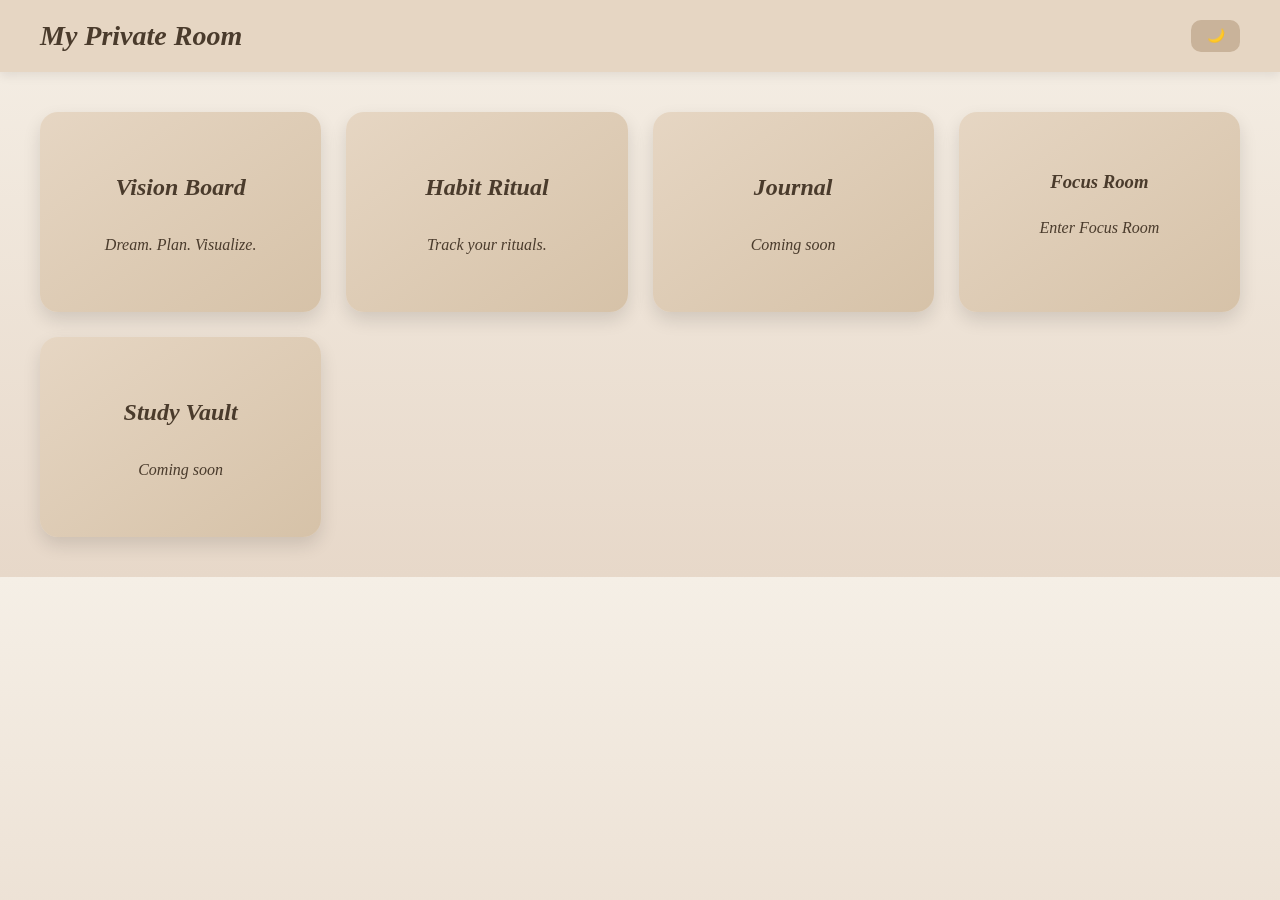
<file: index.html>
<!DOCTYPE html>
<html lang="en">
<head>
<meta charset="UTF-8">
<meta name="viewport" content="width=device-width, initial-scale=1.0">
<link rel="icon" href="file_0000000035c07246bc04e01162a5d8fd.ico" type="image/x-icon">
<title>Private Room</title>
<link rel="stylesheet" href="style.css">
</head>

<body>

<header class="topbar">
<h1>My Private Room</h1>
<button id="darkToggle">🌙</button>
</header>

<main class="board">

<a href="vision.html" class="card large">
<h2>Vision Board</h2>
<p>Dream. Plan. Visualize.</p>
</a>

<a href="habits.html" class="card">
<h2>Habit Ritual</h2>
<p>Track your rituals.</p>
</a>

<div class="card">
<h2>Journal</h2>
<p>Coming soon</p>
</div>

<a href="focus.html" class="card">

<h3>Focus Room</h3>
<p>Enter Focus Room</p>

</a>

<div class="card">
<h2>Study Vault</h2>
<p>Coming soon</p>
</div>

</main>

<script src="script.js"></script>
</body>
</html>
</file>
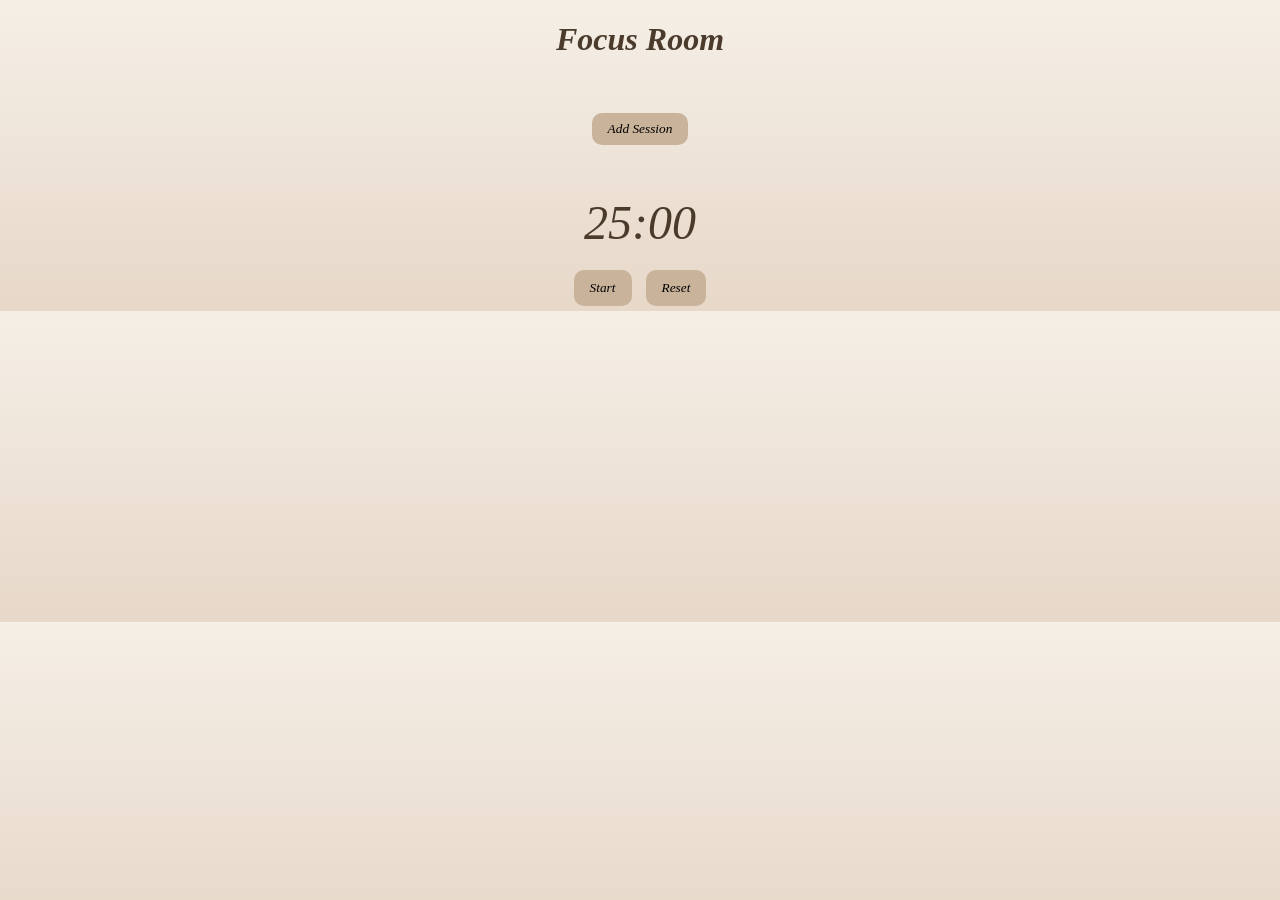
<file: focus.html>
<!DOCTYPE html>
<html lang="en">

<head>
<meta charset="UTF-8">
<meta name="viewport" content="width=device-width, initial-scale=1.0">
<title>Focus Room</title>

<link rel="stylesheet" href="focus.css">
<link rel="stylesheet" href="style.css">

</head>

<body>

<h1 class="focus-title">Focus Room</h1>

<div class="sessions-container" id="sessionsContainer">
</div>

<button id="addSessionBtn" class="add-session">
Add Session
</button>

<div class="timer-container">

<div id="timerDisplay" class="timer-display">
25:00
</div>

<button id="startTimer">Start</button>
<button id="resetTimer">Reset</button>

</div>

<script src="focus.js"></script>

</body>

</html>
</file>
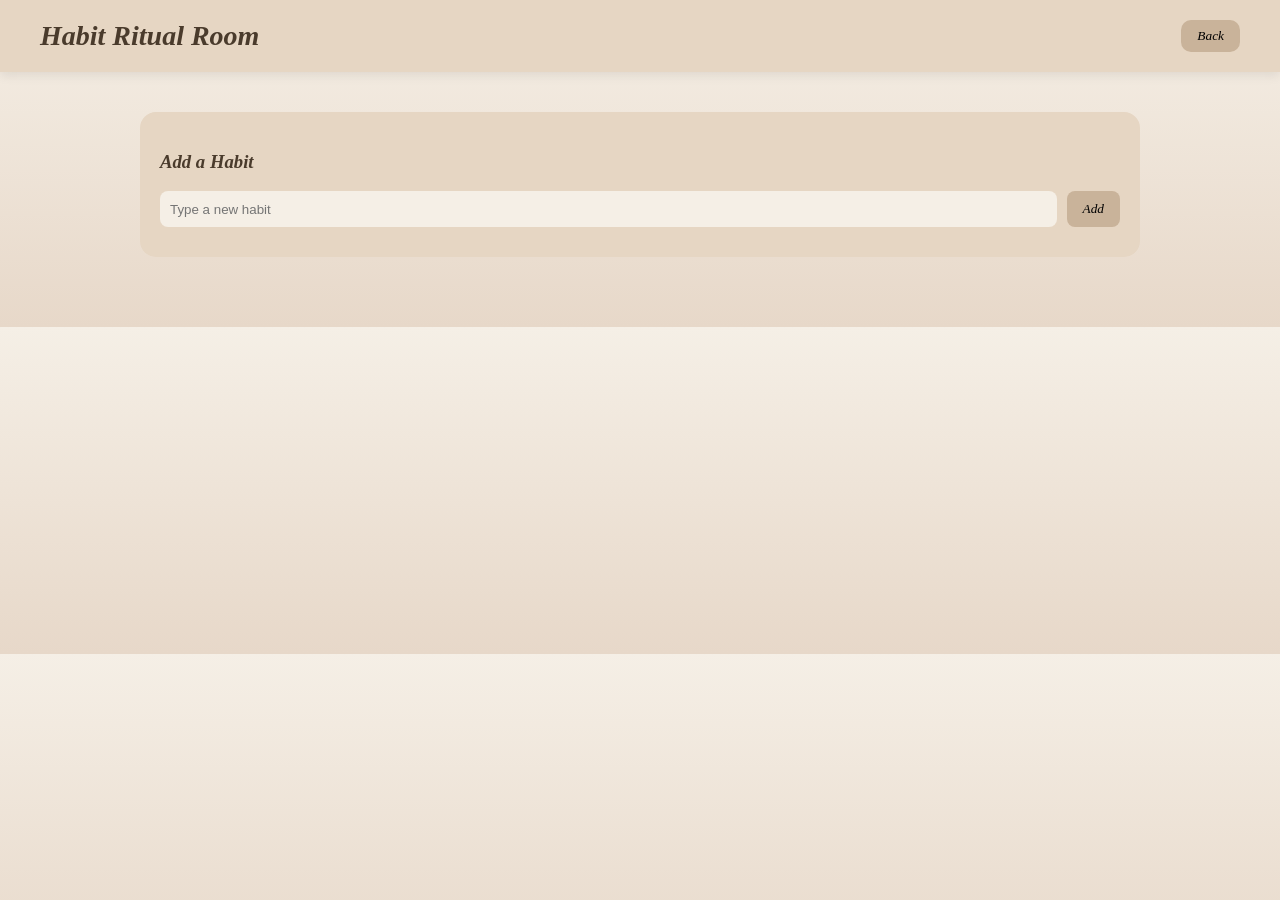
<file: habits.html>
<!DOCTYPE html>
<html lang="en">
<head>
<meta charset="UTF-8">
<meta name="viewport" content="width=device-width, initial-scale=1.0">

<title>Habit Ritual Room</title>

<link rel="stylesheet" href="style.css">

</head>

<body>

<header class="topbar">
<h1>Habit Ritual Room</h1>
<a href="index.html"><button>Back</button></a>
</header>

<section class="habit-section">

<div class="todo">

<h3>Add a Habit</h3>

<div class="todo-input">

<input id="habitInput" placeholder="Type a new habit">

<button id="addHabitBtn">Add</button>

</div>

</div>

<div id="habitGrid" class="habit-grid"></div>

</section>

<script src="habits.js"></script>

</body>
</html>
</file>
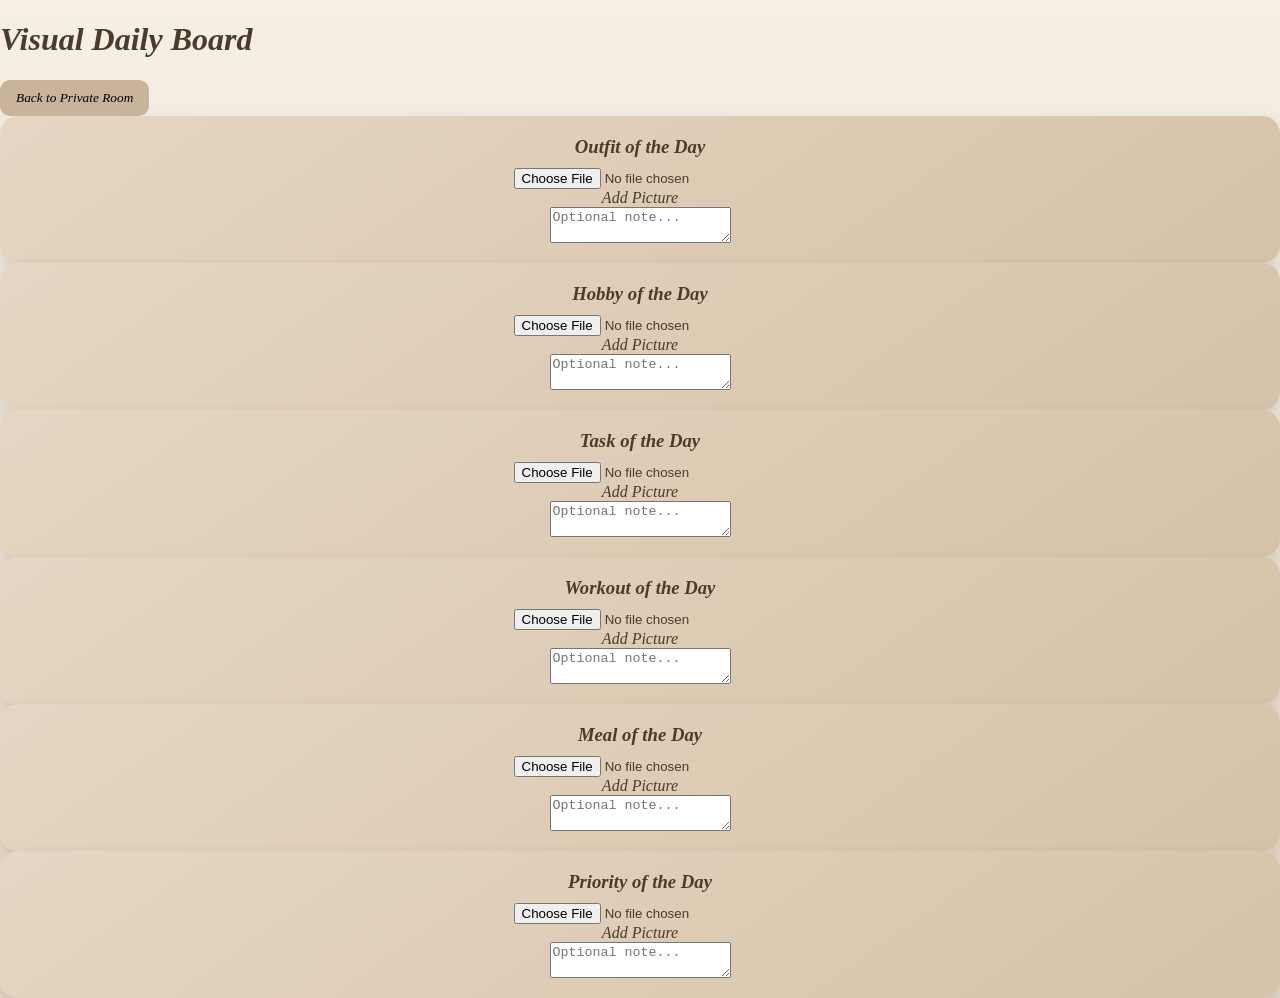
<file: index2.html>
<!DOCTYPE html>
<html lang="en">
<head>
  <meta charset="UTF-8">
  <meta name="viewport" content="width=device-width, initial-scale=1.0">
  <title>Visual Daily Board</title>
  <link rel="stylesheet" href="style.css">
</head>
<body>

  <main class="vision-wrapper">

    <h1>Visual Daily Board</h1>

    <button onclick="window.location.href='index.html'" class="secondary-btn">
      Back to Private Room
    </button>

    <section id="visualBoard">

      <!-- Outfit -->
      <div class="card">
        <h3>Outfit of the Day</h3>
        <img id="outfitImg" alt="">
        <input type="file" id="outfitUpload" accept="image/*">
        <label for="outfitUpload">Add Picture</label>
        <textarea placeholder="Optional note..."></textarea>
      </div>

      <!-- Hobby -->
      <div class="card">
        <h3>Hobby of the Day</h3>
        <img id="hobbyImg" alt="">
        <input type="file" id="hobbyUpload" accept="image/*">
        <label for="hobbyUpload">Add Picture</label>
        <textarea placeholder="Optional note..."></textarea>
      </div>

      <!-- Task -->
      <div class="card">
        <h3>Task of the Day</h3>
        <img id="taskImg" alt="">
        <input type="file" id="taskUpload" accept="image/*">
        <label for="taskUpload">Add Picture</label>
        <textarea placeholder="Optional note..."></textarea>
      </div>

      <!-- Workout -->
      <div class="card">
        <h3>Workout of the Day</h3>
        <img id="workoutImg" alt="">
        <input type="file" id="workoutUpload" accept="image/*">
        <label for="workoutUpload">Add Picture</label>
        <textarea placeholder="Optional note..."></textarea>
      </div>

      <!-- Meal -->
      <div class="card">
        <h3>Meal of the Day</h3>
        <img id="mealImg" alt="">
        <input type="file" id="mealUpload" accept="image/*">
        <label for="mealUpload">Add Picture</label>
        <textarea placeholder="Optional note..."></textarea>
      </div>

      <!-- Priority -->
      <div class="card">
        <h3>Priority of the Day</h3>
        <img id="priorityImg" alt="">
        <input type="file" id="priorityUpload" accept="image/*">
        <label for="priorityUpload">Add Picture</label>
        <textarea placeholder="Optional note..."></textarea>
      </div>

    </section>


  </main>

  <script src="vision.js"></script>
</body>
</html>
</file>
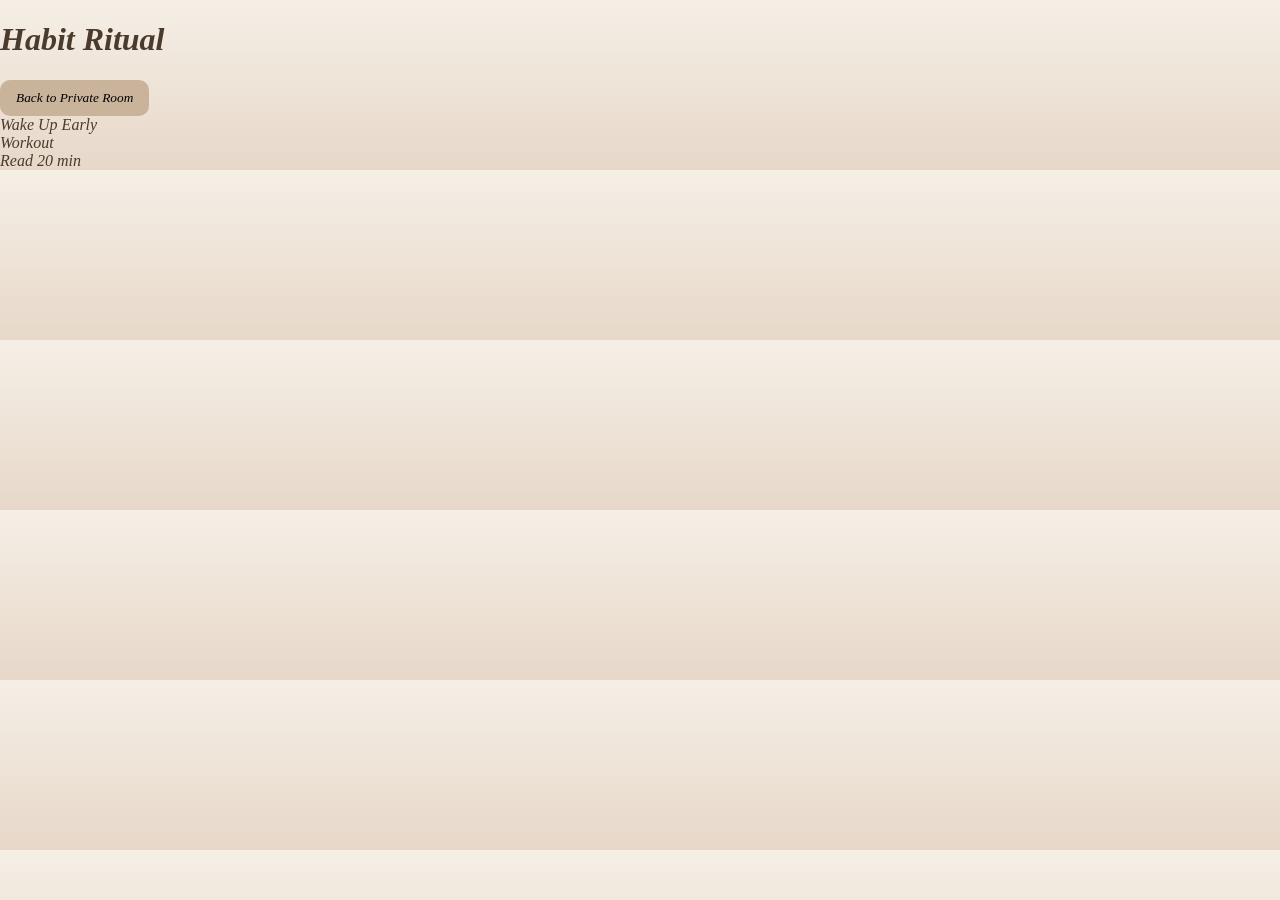
<file: index3.html>
<!DOCTYPE html>
<html lang="en">
<head>
  <meta charset="UTF-8">
  <meta name="viewport" content="width=device-width, initial-scale=1.0">
  <title>Habit Ritual</title>
  <link rel="stylesheet" href="style.css">
</head>
<body>

  <main class="habit-wrapper">

    <h1>Habit Ritual</h1>

    <button onclick="window.location.href='index.html'" class="secondary-btn">
      Back to Private Room
    </button>

    <div class="habit-container">

      <div class="habit-row">
        <span>Wake Up Early</span>
        <div class="habit-boxes">
          <div class="box"></div>
          <div class="box"></div>
          <div class="box"></div>
          <div class="box"></div>
          <div class="box"></div>
          <div class="box"></div>
          <div class="box"></div>
        </div>
      </div>

      <div class="habit-row">
        <span>Workout</span>
        <div class="habit-boxes">
          <div class="box"></div>
          <div class="box"></div>
          <div class="box"></div>
          <div class="box"></div>
          <div class="box"></div>
          <div class="box"></div>
          <div class="box"></div>
        </div>
      </div>

      <div class="habit-row">
        <span>Read 20 min</span>
        <div class="habit-boxes">
          <div class="box"></div>
          <div class="box"></div>
          <div class="box"></div>
          <div class="box"></div>
          <div class="box"></div>
          <div class="box"></div>
          <div class="box"></div>
        </div>
      </div>

    </div>

  </main>

  <script src="script3.js"></script>
</body>
</html>
</file>
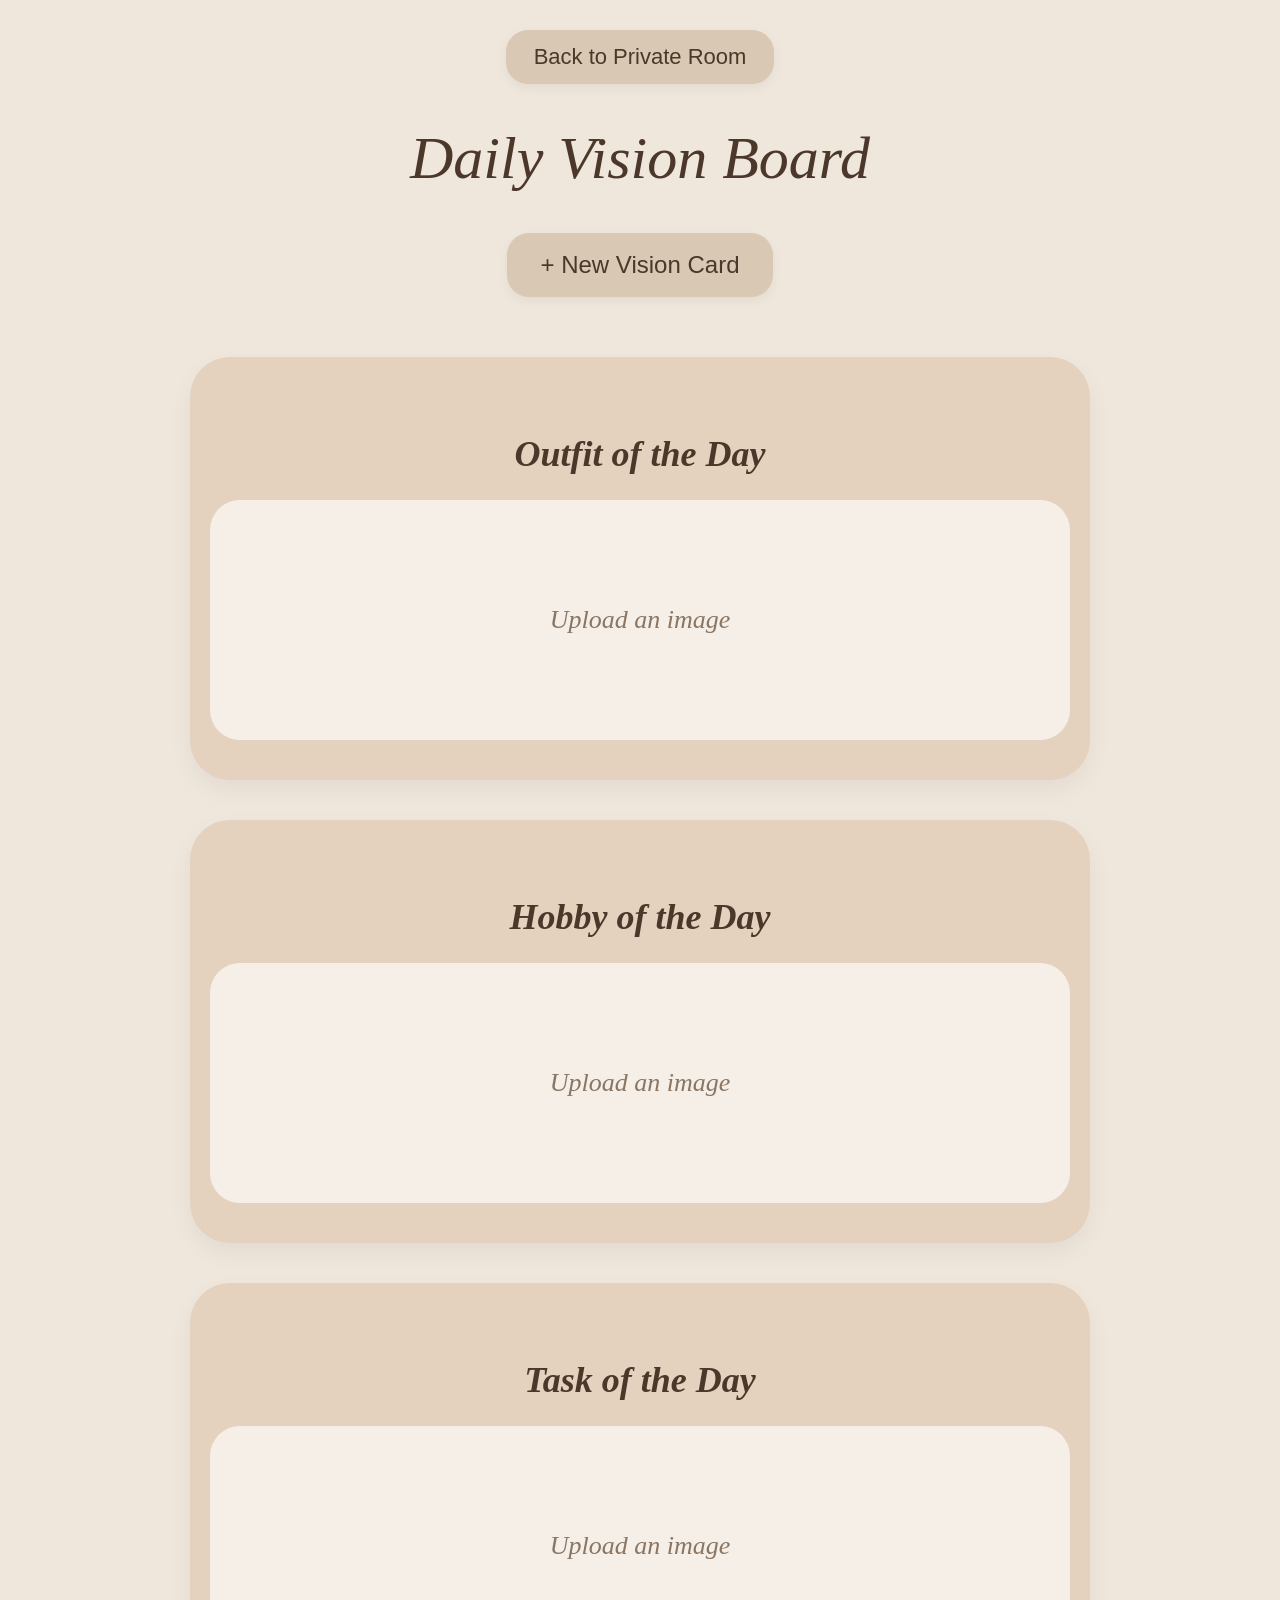
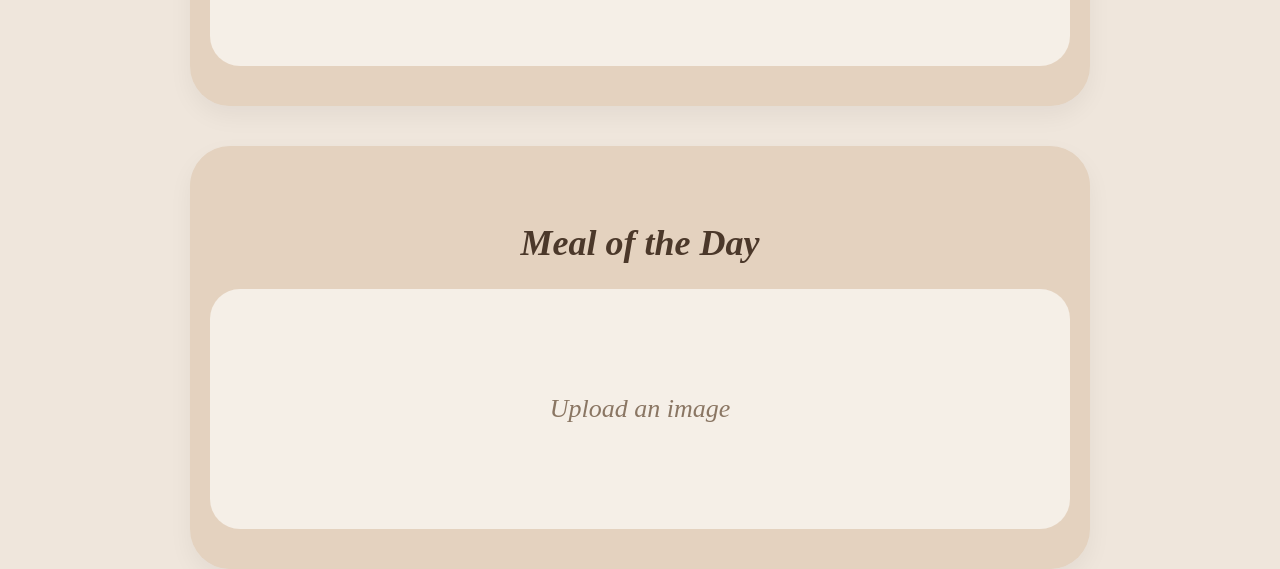
<file: vision.html>
<!DOCTYPE html>
<html lang="en">

<head>

<meta charset="UTF-8">
<meta name="viewport" content="width=device-width, initial-scale=1.0">

<title>Daily Vision Board</title>

<link rel="stylesheet" href="vision.css">

</head>

<body>

<div class="container">

<button class="back-btn">
Back to Private Room
</button>

<h1>Daily Vision Board</h1>

<button class="add-btn" id="addCardBtn">
+ New Vision Card
</button>


<div class="board" id="board">

<!-- CARD 1 -->

<div class="card">

<h3>Outfit of the Day</h3>

<div class="image-box">
Upload an image
</div>

</div>


<!-- CARD 2 -->

<div class="card">

<h3>Hobby of the Day</h3>

<div class="image-box">
Upload an image
</div>

</div>


<!-- CARD 3 -->

<div class="card">

<h3>Task of the Day</h3>

<div class="image-box">
Upload an image
</div>

</div>


<!-- CARD 4 -->

<div class="card">

<h3>Meal of the Day</h3>

<div class="image-box">
Upload an image
</div>

</div>


</div>

</div>


<!-- JAVASCRIPT FILE -->
<script src="script2.js"></script>

</body>

</html>
</file>
<file: style.css>
/* ===== GLOBAL STYLE ===== */

body{
  margin:0;
  padding:0;
  font-family:"Times New Roman", serif;
  font-style:italic;
  background:linear-gradient(180deg,#f5efe6,#e7d8c9);
  color:#4a3b2c;
}

/* ===== TOP BAR ===== */

.topbar{
  display:flex;
  justify-content:space-between;
  align-items:center;
  padding:20px 40px;
  background:#e6d6c3;
  box-shadow:0 4px 10px rgba(0,0,0,0.08);
}

.topbar h1{
  margin:0;
  font-size:28px;
}

.topbar button{
  font-family:"Times New Roman", serif;
  font-style:italic;
  background:#c9b39a;
  border:none;
  padding:8px 16px;
  border-radius:10px;
  cursor:pointer;
  transition:.2s;
}

.topbar button:hover{
  background:#b69b80;
}

/* ===== MAIN DASHBOARD GRID ===== */

.board{
  padding:40px;
  display:grid;
  grid-template-columns:repeat(auto-fill,minmax(260px,1fr));
  grid-auto-rows:200px;
  gap:25px;
  max-width:1200px;
  margin:auto;
}

/* ===== CARDS ===== */

.card{
  background:linear-gradient(145deg,#e6d6c3,#d6c2a8);
  border-radius:18px;
  padding:20px;
  display:flex;
  flex-direction:column;
  justify-content:center;
  align-items:center;
  text-decoration:none;
  color:#4a3b2c;
  box-shadow:0 8px 18px rgba(0,0,0,0.12);
  transition:transform .25s ease, box-shadow .25s ease;
  cursor:pointer;
}

.card:hover{
  transform:translateY(-6px);
  box-shadow:0 14px 28px rgba(0,0,0,0.18);
}

.card h3{
  margin:0 0 10px 0;
  text-align:center;
}



/* ===== HABIT ROOM ===== */

.habit-section{
  padding:40px;
  max-width:1000px;
  margin:auto;
}

/* calendar */
.calendar{
  font-size:20px;
  margin-bottom:20px;
}

/* todo */
.todo{
  background:#e6d6c3;
  padding:20px;
  border-radius:16px;
  margin-bottom:30px;
}

.todo-input{
  display:flex;
  gap:10px;
  margin-bottom:10px;
}

.todo-input input{
  flex:1;
  padding:10px;
  border-radius:8px;
  border:none;
  background:#f5efe6;
}

.todo-input button{
  background:#c9b39a;
  border:none;
  padding:10px 16px;
  border-radius:8px;
  cursor:pointer;
}

.habit-grid{
  display:grid;
  grid-template-columns:repeat(auto-fill,minmax(160px,1fr));
  gap:20px;
}

.habit-card{
  background:linear-gradient(145deg,#e6d6c3,#d6c2a8);
  border-radius:16px;
  padding:20px;
  text-align:center;
  font-size:18px;
  box-shadow:0 8px 18px rgba(0,0,0,0.12);
}

/* ===== BUTTONS ===== */

button{
  font-family:"Times New Roman", serif;
  font-style:italic;
  background:#c9b39a;
  border:none;
  padding:10px 16px;
  border-radius:10px;
  cursor:pointer;
  transition:.2s;
}

button:hover{
  background:#b69b80;
}

.vision-card {
  position: relative;
  padding: 15px;
  border-radius: 12px;
  overflow: hidden;
  display: flex;
  flex-direction: column;
  gap: 10px;
}

/* Editable Title */

.vision-card h3 {
  outline: none;
}

/* Upload Box */

.upload-box {
  cursor: pointer;
}

/* Hide default file input */

.image-input {
  display: none;
}

/* Image Preview */

.preview {
  width: 100%;
  height: 200px;
  object-fit: cover;
  border-radius: 10px;
  display: none;
}

/* Add Button */

.add-card-btn {
  cursor: pointer;
}
/* =================================================
   FOCUS ROOM SECTION
   Add this to the bottom of style.css
================================================= */

/* Color System (falls through all elements) */

:root{
--focus-bg: #2b2b2b;
--focus-panel: #3b3b3b;
--focus-accent: #c9a86a;
--focus-text: #f5f5f5;
--focus-soft: #888;
}


/* Main Focus Room Background */

.focus-room{
background: var(--focus-bg);
color: var(--focus-text);
min-height: 100vh;
padding: 40px;
font-family: "Times New Roman", serif;
text-align: center;
}


/* Title */

.focus-room .focus-title{
font-size: 34px;
margin-bottom: 30px;
color: var(--focus-accent);
letter-spacing: 1px;
}


/* Sessions Area */

.focus-room .sessions-container{
display: flex;
flex-wrap: wrap;
justify-content: center;
gap: 12px;
margin-bottom: 25px;
}


/* Session Card */

.focus-room .session-card{
background: var(--focus-panel);
padding: 10px 16px;
border-radius: 10px;
display: flex;
align-items: center;
gap: 8px;
box-shadow: 0 2px 6px rgba(0,0,0,0.3);
}


/* Session Input */

.focus-room .session-card input{
background: transparent;
border: none;
outline: none;
color: var(--focus-text);
font-size: 14px;
}


/* Delete Button */

.focus-room .delete-session{
background: transparent;
border: 1px solid var(--focus-soft);
color: var(--focus-soft);
padding: 3px 7px;
border-radius: 6px;
cursor: pointer;
transition: 0.2s;
}

.focus-room .delete-session:hover{
color: var(--focus-accent);
border-color: var(--focus-accent);
}


/* Add Session Button */

.focus-room .add-session{
padding: 8px 18px;
margin-bottom: 30px;
background: var(--focus-accent);
border: none;
border-radius: 8px;
color: #111;
font-weight: bold;
cursor: pointer;
transition: 0.2s;
}

.focus-room .add-session:hover{
opacity: 0.85;
}


/* Timer Section */

.focus-room .timer-container{
margin-top: 25px;
}


/* Timer Display */

.focus-room .timer-display{
font-size: 52px;
margin-bottom: 18px;
font-weight: bold;
letter-spacing: 2px;
}


/* Timer Buttons */

.focus-room button{
padding: 8px 16px;
margin: 6px;
border-radius: 8px;
border: none;
background: var(--focus-panel);
color: var(--focus-text);
cursor: pointer;
transition: 0.2s;
}

.focus-room button:hover{
background: var(--focus-accent);
color: #111;
  }
</file>
<file: focus.css>
body {
font-family: "Times New Roman", serif;
background: #2b2b2b;
color: white;
text-align: center;
padding: 40px;
}

.focus-title {
font-size: 32px;
margin-bottom: 30px;
}

.sessions-container {
display: flex;
flex-wrap: wrap;
justify-content: center;
gap: 10px;
margin-bottom: 20px;
}

.session-card {
background: #3b3b3b;
padding: 10px 15px;
border-radius: 8px;
}

.add-session {
padding: 8px 16px;
margin-bottom: 30px;
cursor: pointer;
}

.timer-container {
margin-top: 20px;
}

.timer-display {
font-size: 48px;
margin-bottom: 15px;
}

button {
padding: 8px 14px;
margin: 5px;
cursor: pointer;
}
</file>
<file: vision.css>
/* GLOBAL STYLE */

body{
background:#efe6dc;
margin:0;
padding:0;
font-family:"Times New Roman", serif;
font-style:italic;
color:#4b382a;
display:flex;
justify-content:center;
}

.container{
width:90%;
max-width:900px;
text-align:center;
padding-top:30px;
}

/* BACK BUTTON */

.back-btn{
background:#d9c8b3;
border:none;
padding:14px 28px;
border-radius:22px;
font-size:22px;
cursor:pointer;
color:#4b382a;
box-shadow:0 4px 12px rgba(0,0,0,0.05);
}

/* PAGE TITLE */

h1{
font-size:60px;
margin:40px 0;
font-weight:500;
}

/* ADD CARD BUTTON */

.add-btn{
background:#d9c8b3;
border:none;
padding:18px 34px;
border-radius:22px;
font-size:24px;
cursor:pointer;
color:#4b382a;
box-shadow:0 4px 12px rgba(0,0,0,0.05);
}

/* PINTEREST GRID */

.board{
margin-top:60px;
display:flex;
flex-direction:column;
gap:40px;
}

/* CARD */

.card{
background:#e4d2bf;
border-radius:40px;
padding:40px 20px;
box-shadow:0 10px 25px rgba(0,0,0,0.05);
}

.card h3{
font-size:36px;
margin-bottom:25px;
}

/* IMAGE UPLOAD AREA */

.image-box{
background:#f5efe7;
border-radius:30px;
height:240px;
display:flex;
align-items:center;
justify-content:center;
font-size:26px;
color:#8a7663;
cursor:pointer;
}

/* IMAGE */

.image-box img{
width:100%;
height:100%;
object-fit:cover;
border-radius:30px;
}

/* MOBILE RESPONSIVE */

@media (max-width:600px){

h1{
font-size:44px;
}

.card h3{
font-size:28px;
}

.image-box{
height:200px;
font-size:22px;
}

}
</file>
